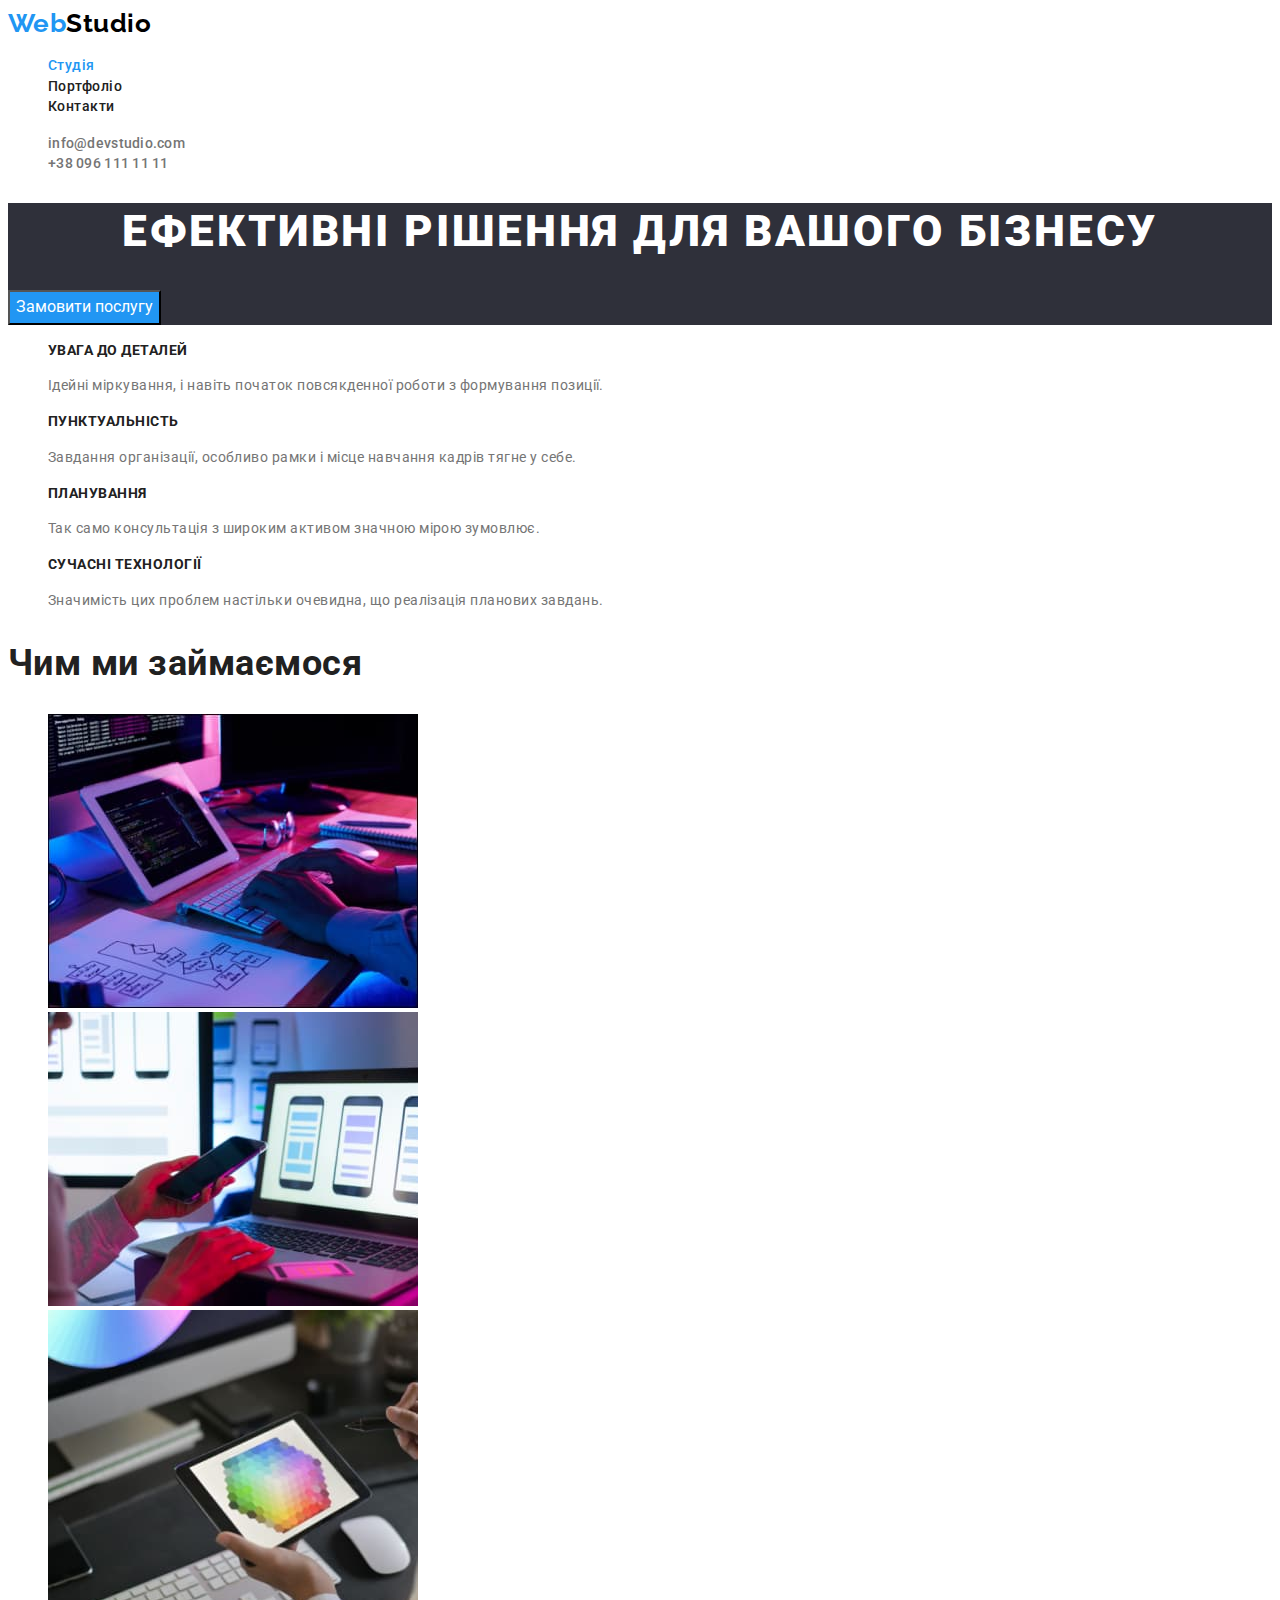
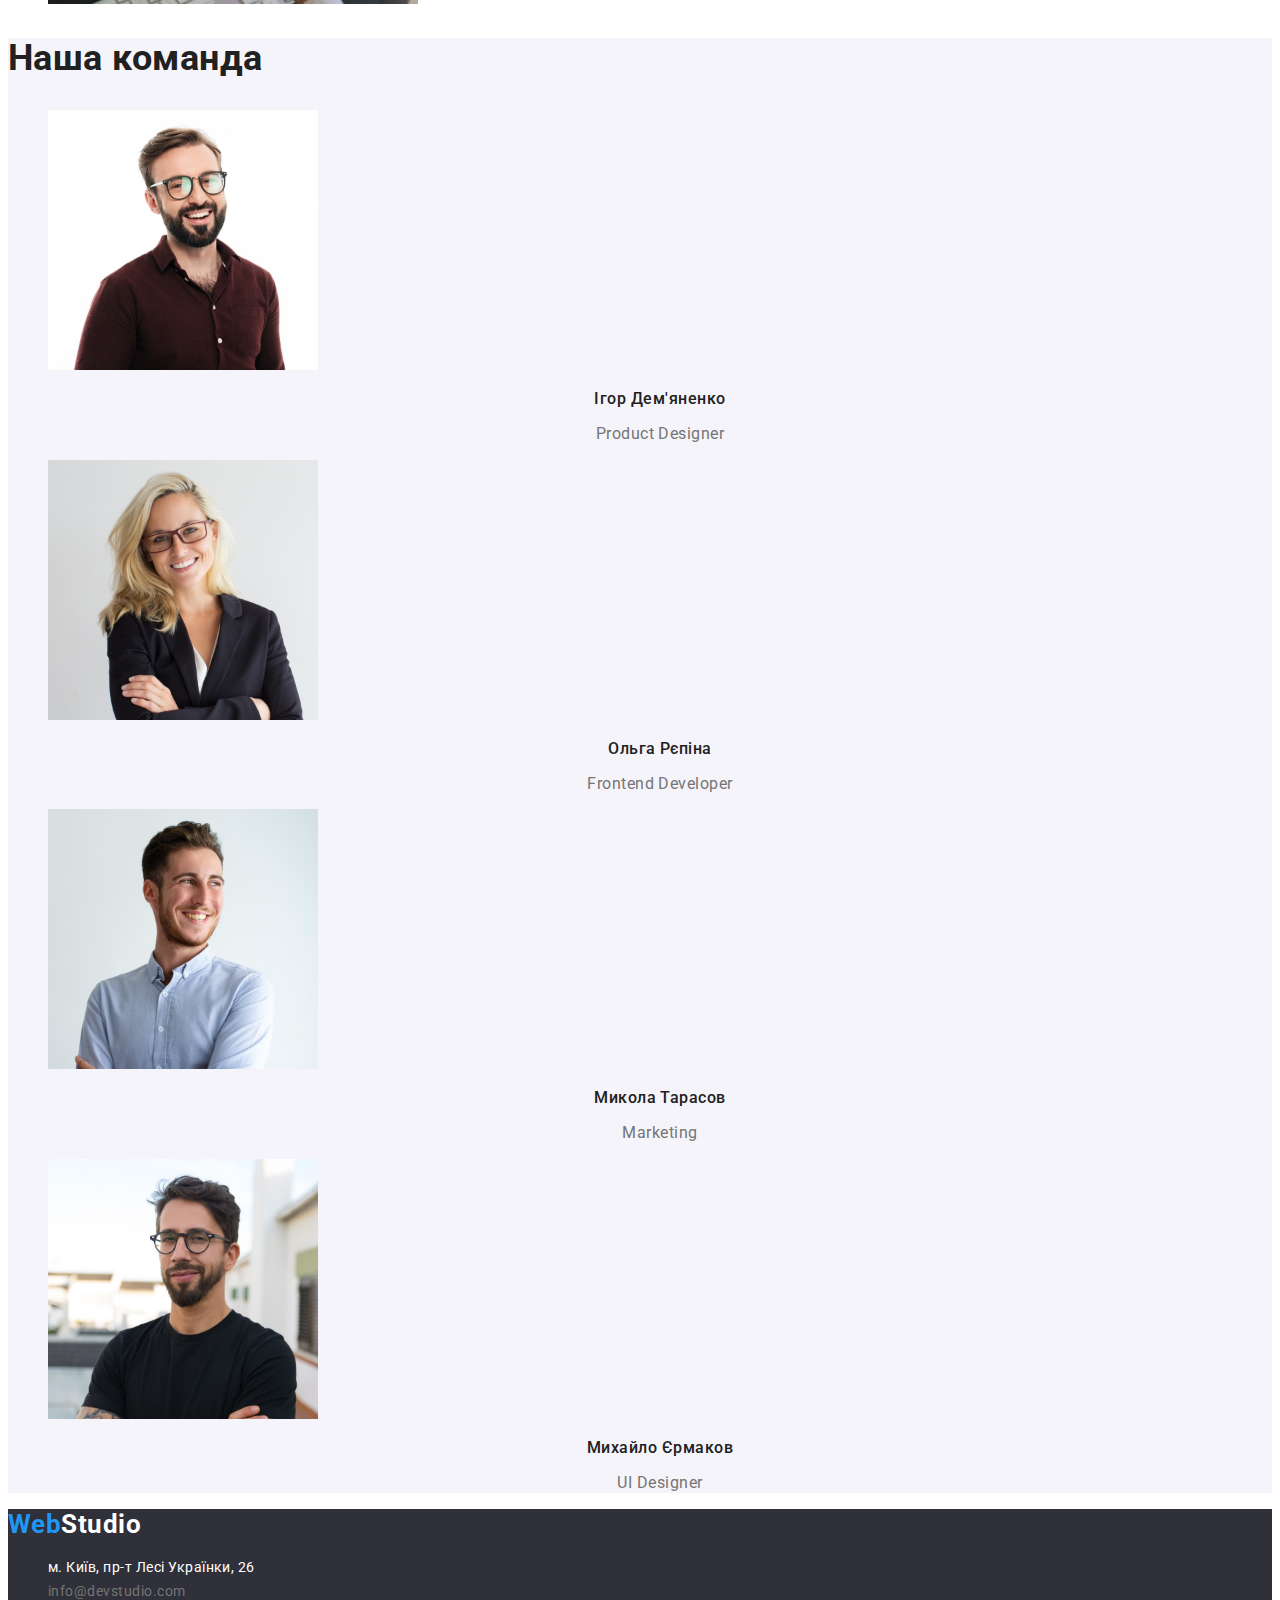
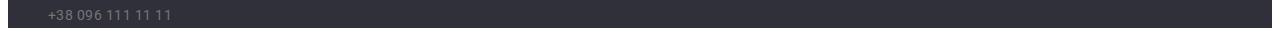
<file: index.html>
<!DOCTYPE html>
<html lang="uk">
<head>
    <meta charset="UTF-8">
    <meta http-equiv="X-UA-Compatible" content="IE=edge">
    <meta name="viewport" content="width=device-width, initial-scale=1.0">
    <title>WebStudio</title>
    <link rel="preconnect" href="https://fonts.googleapis.com">
    <link rel="preconnect" href="https://fonts.gstatic.com" crossorigin>
    <link href="https://fonts.googleapis.com/css2?family=Raleway:wght@700&family=Roboto:wght@400;500;700;900&display=swap" rel="stylesheet">
    <link rel="stylesheet" href="./css/styles.css">
</head>
<!-- Body -->
<body>
    <!-- Header -->
    <header class="page-header">
        <!-- Navigation -->
        <nav class="nav">
            <a class="logo" href="./index.html"><span class="web-logo">Web</span>Studio</a>
             <ul class="nav-list">
                 <li class="nav-item"> <a class="nav-link current" href="./index.html">Студія</a> </li>
                 <li class="nav-item"> <a class="nav-link" href="./portfolio.html">Портфоліо</a></li>
                 <li class="nav-item"> <a class="nav-link" href="#">Контакти</a></li>
             </ul>
        </nav>
        <ul class="contacts-list">
            <li class="contacts-item"> 
                <a class="contacts-link" href="mailto:info@devstudio.com">info@devstudio.com</a> 
            </li>
            <li class="contacts-item"> 
                <a class="contacts-link" href="tel:+380961111111">+38 096 111 11 11</a> 
            </li>
        </ul>
    </header>

    <!-- Main content -->

    <main class="hero">
        <!-- Рішення -->
        <section class="section">
            <h1 class="section-title">Ефективні рішення для вашого бізнесу</h1>
            <button class="section-button" type="button">Замовити послугу</button>
        </section>
        <!-- Особливості -->
        <section class="feature">
            <h2 class="visually-hidden">Особливості</h2>
            <ul class="feature-list">
                <li class="feature-item">
                    <h3 class="feature-title">УВАГА ДО ДЕТАЛЕЙ</h3>
                    <p class="feature-text">Ідейні міркування, і навіть початок повсякденної роботи з формування позиції.</p>
                </li>
                <li class="feature-item">
                    <h3 class="feature-title">ПУНКТУАЛЬНІСТЬ</h3>
                    <p class="feature-text">Завдання організації, особливо рамки і місце навчання кадрів тягне у себе.</p>
                </li>
                <li class="feature-item">
                    <h3 class="feature-title">ПЛАНУВАННЯ</h3>
                    <p class="feature-text">Так само консультація з широким активом значною мірою зумовлює.</p>
                </li>
                <li class="feature-item">
                    <h3 class="feature-title">СУЧАСНІ ТЕХНОЛОГІЇ</h3>
                    <p class="feature-text">Значимість цих проблем настільки очевидна, що реалізація планових завдань.</p>
                </li>
            </ul>
        </section>
        <!-- Чим ми займаємося -->
        <section class="about">
            <h2 class="about-title" >Чим ми займаємося</h2>
            <ul class="about-list" >
                <li class="about-picture"><img src="./images/technology/img1.jpg" alt="клавіатура" width="370"></li>
                <li class="about-picture"><img src="./images/technology/img2.jpg" alt="ноутбук" width="370"></li>
                <li class="about-picture"><img src="./images/technology/img3.jpg" alt="планшет" width="370"></li>
            </ul>
        </section>
        <!-- Team -->
        <section class="team">
            <h2 class="team-title" >Наша команда</h2>
            <ul class="team-list">
                <li class="team-item">
                    <img class="team-pic" src="./images/teamphotos/img01.jpg" alt="Фото" width="270">
                    <h3 class="team-name">Ігор Дем'яненко</h3>
                    <p class="team-post">Product Designer</p>
                </li>
                <li class="team-item">
                    <img src="./images/teamphotos/img02.jpg" alt="Фото" width="270">
                    <h3 class="team-name">Ольга Рєпіна</h3>
                    <p class="team-post">Frontend Developer</p>
                </li>
                <li class="team-item">
                    <img class="team-pic" src="./images/teamphotos/img03.jpg" alt="Фото" width="270">
                    <h3 class="team-name">Микола Тарасов</h3>
                    <p class="team-post">Marketing</p>
                </li>
                <li class="team-item">
                    <img class="team-pic" src="./images/teamphotos/img04.jpg" alt="Фото" width="270">
                    <h3 class="team-name">Михайло Єрмаков</h3>
                    <p class="team-post">UI Designer</p>
                </li>
            </ul>
        </section>
    </main>

    <!-- Footer -->

    <footer class="footer">
        <a class="footer-logo" href="#top"><span class="footer-web">Web</span>Studio</a>
        <address class="address">
            <ul class="address-list">
                <li class="address-name"><a class="address-name" href="https://goo.gl/maps/CPtrU1FHBa2aNyZL9" target="_blank" rel="noopener noreferrer nofollow">м. Київ, пр-т Лесі Українки, 26</a></li>
                <li class="address-item">
                    <a class="address-link" href="mailto:info@devstudio.com">info@devstudio.com</a>
                </li>
                <li class="address-item">
                    <a class="address-link" href="tel:+380961111111">+38 096 111 11 11</a>
                </li>
            </ul>
        </address>

    </footer>
</body>
</html>
</file>
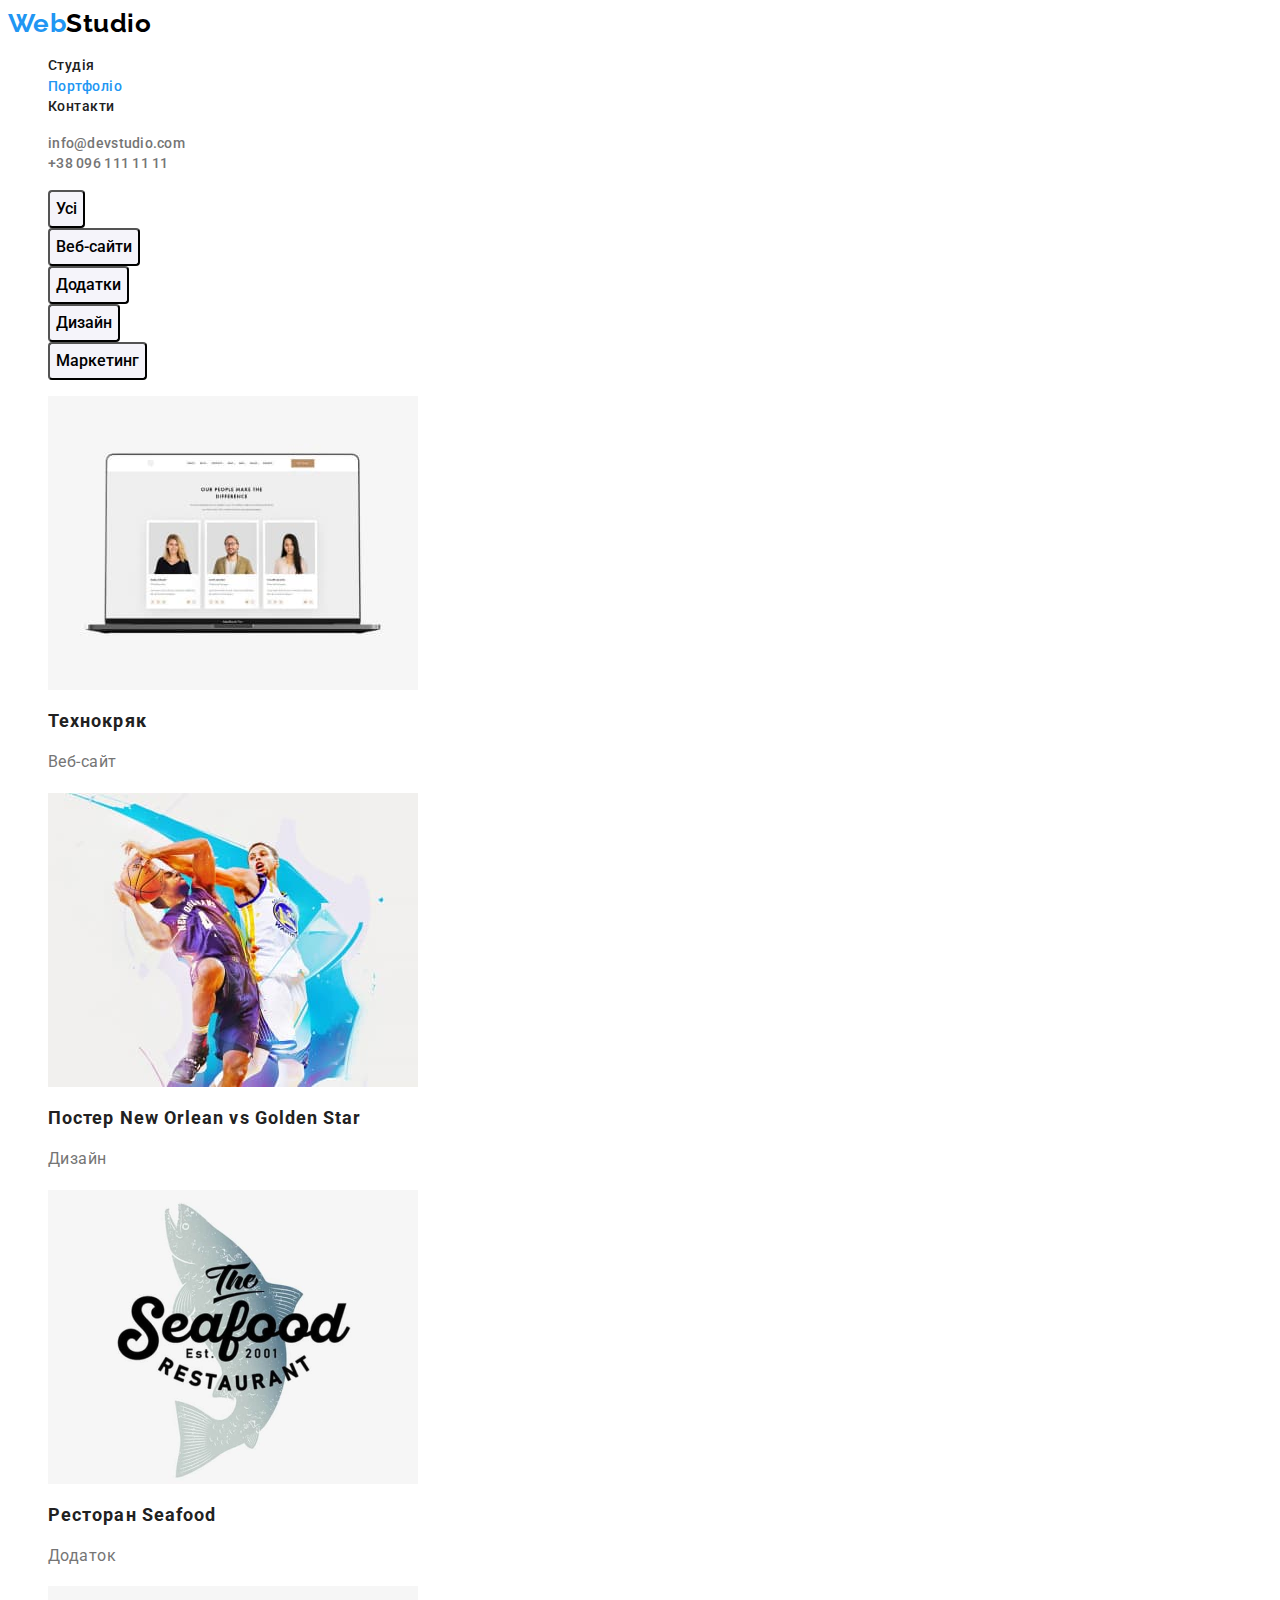
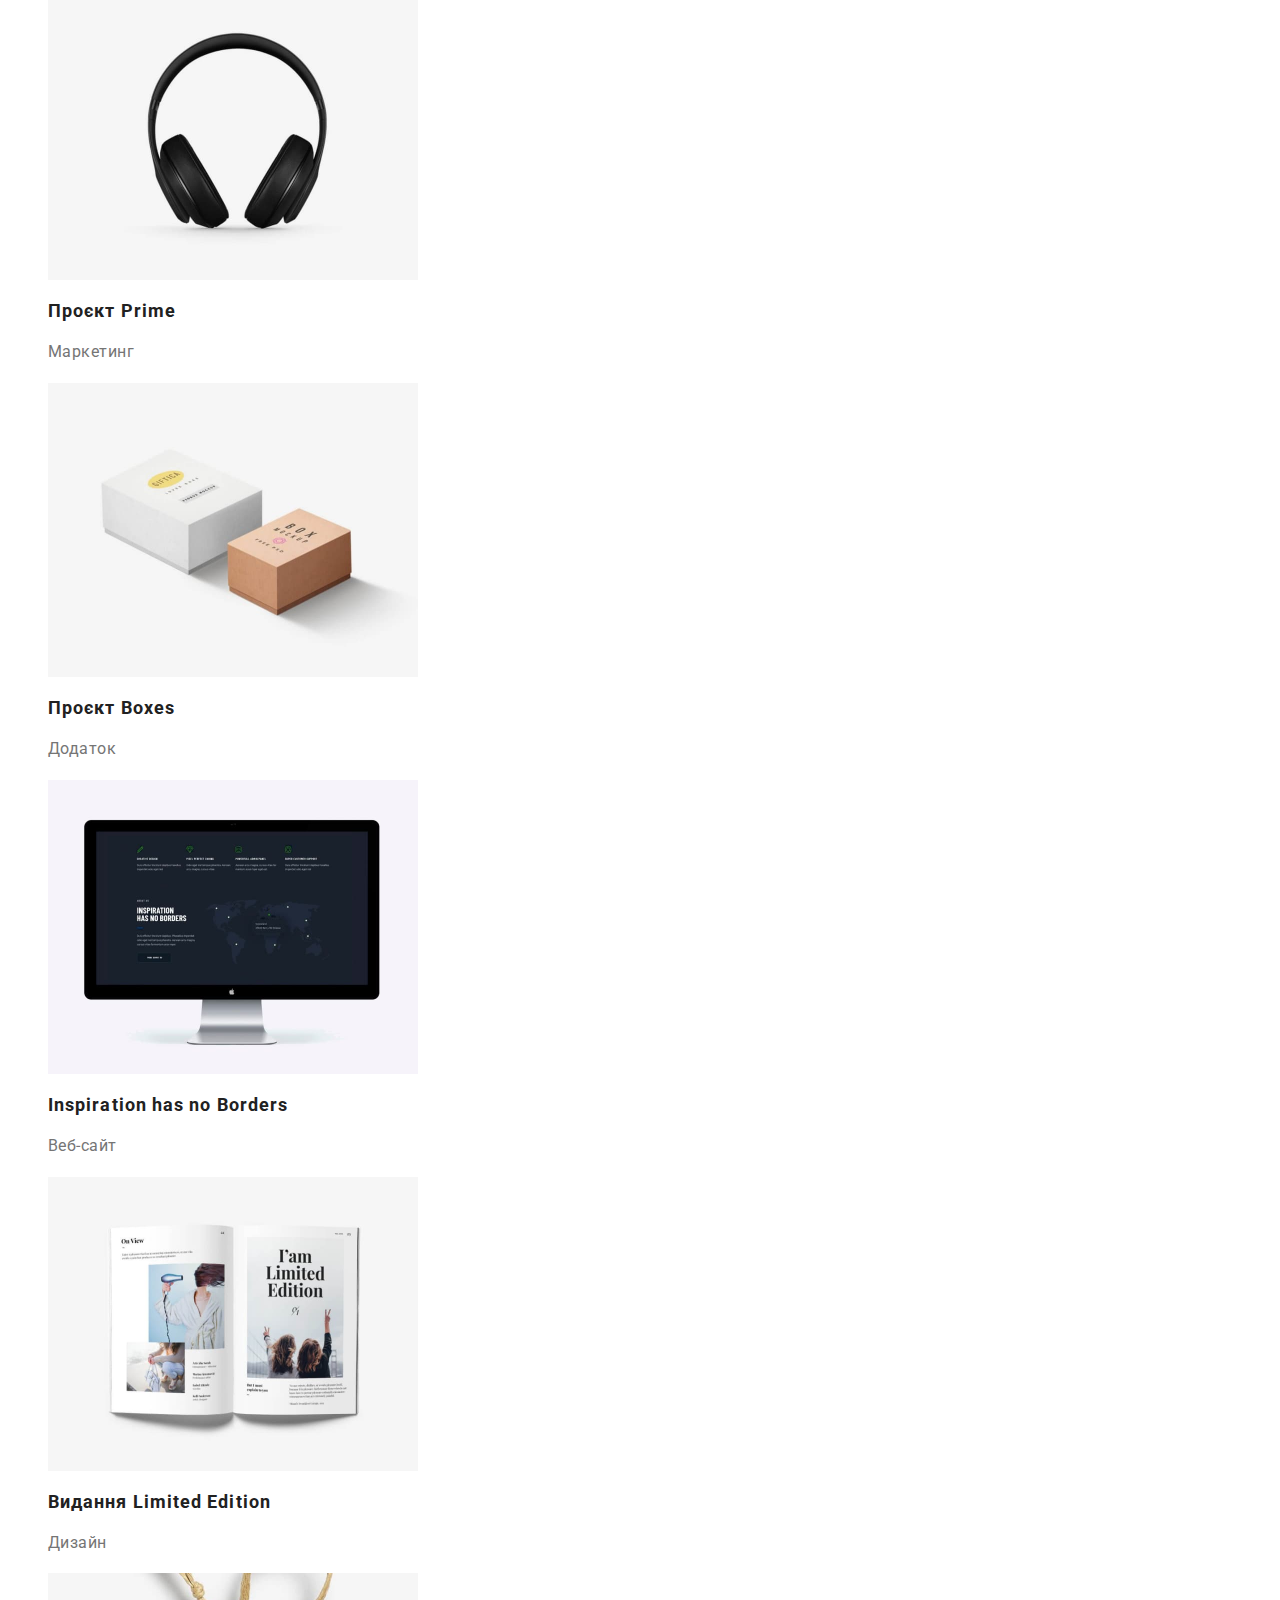
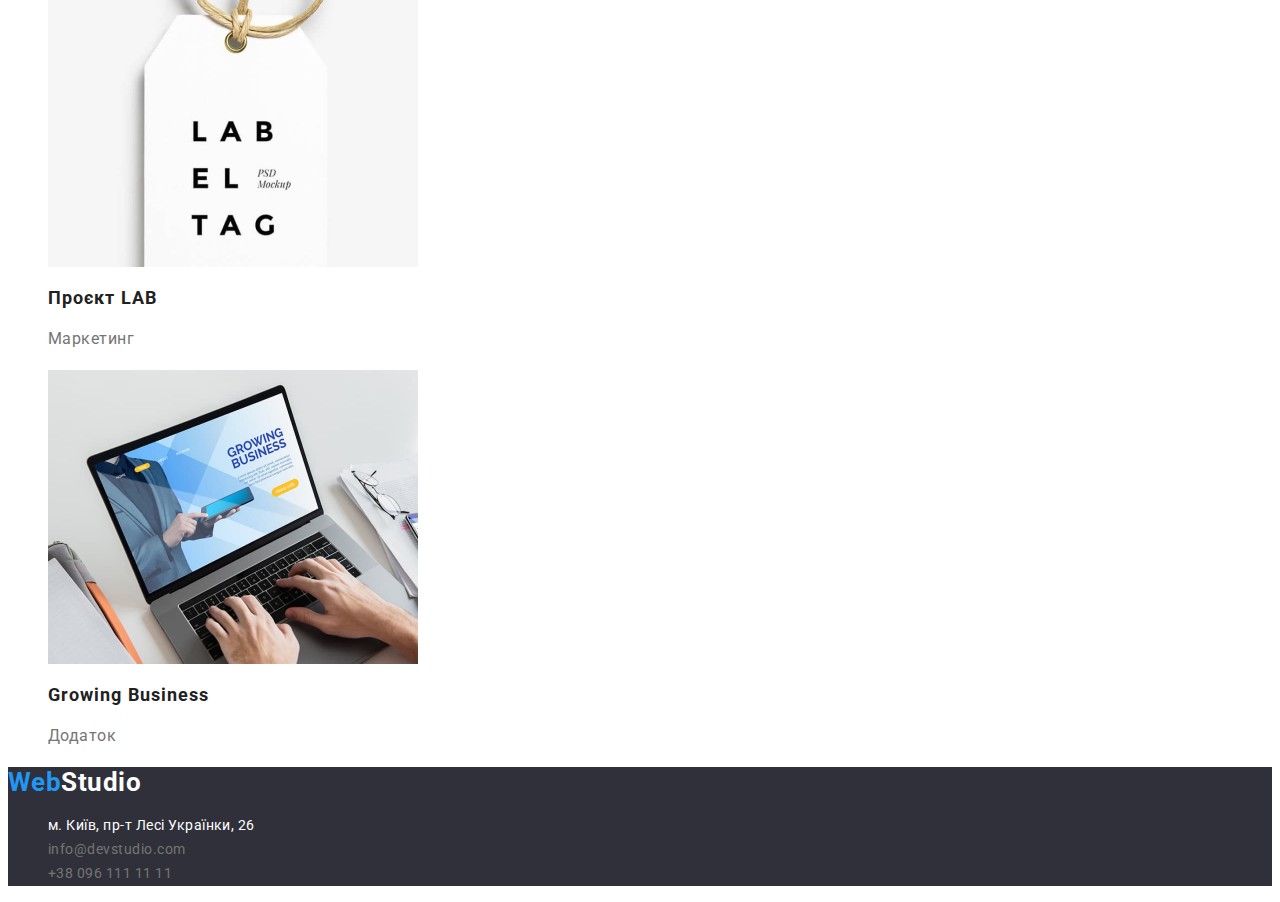
<file: portfolio.html>
<!DOCTYPE html>
<html lang="uk">
<head>
    <meta charset="UTF-8">
    <meta http-equiv="X-UA-Compatible" content="IE=edge">
    <meta name="viewport" content="width=device-width, initial-scale=1.0">
    <title>Portfolio</title>
    <link rel="preconnect" href="https://fonts.googleapis.com">
    <link rel="preconnect" href="https://fonts.gstatic.com" crossorigin>
    <link href="https://fonts.googleapis.com/css2?family=Raleway:wght@700&family=Roboto:wght@400;500;700;900&display=swap" rel="stylesheet">
    <link rel="stylesheet" href="./css/styles.css">
</head>

<!-- Body -->

<body>
    
  <!-- Header -->
    <header class="page-header">
        <!-- Navigation -->
        <nav class="nav">
            <a class="logo" href="./index.html"><span class="web-logo">Web</span>Studio</a>
             <ul class="nav-list">
                 <li class="nav-item"> <a class="nav-link" href="./index.html">Студія</a> </li>
                 <li class="nav-item"> <a class="nav-link current" href="./portfolio.html">Портфоліо</a></li>
                 <li class="nav-item"> <a class="nav-link" href="#">Контакти</a></li>
             </ul>
        </nav>
        <ul class="contacts-list">
            <li class="contacts-item"> 
                <a class="contacts-link" href="mailto:info@devstudio.com">info@devstudio.com</a> 
            </li>
            <li class="contacts-item"> 
                <a class="contacts-link" href="tel:+380961111111">+38 096 111 11 11</a> 
            </li>
        </ul>
    </header>

    <!-- Main content -->

    <main class="main-content">

        <!-- Portfolio -->
        <section class="portfolio">
            <h1 class="visually-hidden">Portfolio</h1>

            <!-- Filter -->

            <ul class="filter">
                <li class="filter-item"> <button class="filter-btn" type="button">Усі</button></li>
                <li class="filter-item"> <button class="filter-btn" type="button">Веб-сайти</button></li>
                <li class="filter-item"> <button class="filter-btn" type="button">Додатки</button></li>
                <li class="filter-item"> <button class="filter-btn" type="button">Дизайн</button></li>
                <li class="filter-item"> <button class="filter-btn" type="button">Маркетинг</button></li>
            </ul>

            <!-- Projects -->
            <h2 class="visually-hidden">Projects</h2>
            <ul class="projects">
                <li class="project-item"> 
                    <img class="project-pic" src="./images/portfolio/project1.jpg" alt="Ноутбук з відкритим сайтом" width="370">
                    <h3 class="project-title">Технокряк</h3>
                    <p class="project-desc">Веб-сайт</p>
                 </li>
                <li class="project-item"> 
                    <img class="project-pic" src="./images/portfolio/project2.jpg" alt="Постер бейсбольної команди" width="370">
                    <h3 class="project-title">Постер New Orlean vs Golden Star</h3>
                    <p class="project-desc">Дизайн</p>
                 </li>
                <li class="project-item"> 
                    <img class="project-pic" src="./images/portfolio/project3.jpg" alt="Лого ресторану" width="370">
                    <h3 class="project-title">Ресторан Seafood</h3>
                    <p class="project-desc">Додаток</p>
                 </li>
                <li class="project-item"> 
                    <img class="project-pic" src="./images/portfolio/project4.jpg" alt="Навушнки" width="370">
                    <h3 class="project-title">Проєкт Prime</h3>
                    <p class="project-desc">Маркетинг</p> 
                </li>
                <li class="project-item"> 
                    <img class="project-pic" src="./images/portfolio/project5.jpg" alt="Дві коробки" width="370">
                    <h3 class="project-title">Проєкт Boxes</h3>
                    <p class="project-desc">Додаток</p>
                 </li>
                <li class="project-item"> 
                    <img class="project-pic" src="./images/portfolio/project6.jpg" alt="Комп'ютер" width="370">
                    <h3 class="project-title">Inspiration has no Borders</h3>
                    <p class="project-desc">Веб-сайт</p> 
                </li>
                <li class="project-item"> 
                    <img class="project-pic" src="./images/portfolio/project7.jpg" alt="Відкрита книга" width="370">
                    <h3 class="project-title">Видання Limited Edition</h3>
                    <p class="project-desc">Дизайн</p> 
                </li>
                <li class="project-item"> 
                    <img class="project-pic" src="./images/portfolio/project8.jpg" alt="Етикетка" width="370">
                    <h3 class="project-title">Проєкт LAB</h3>
                    <p class="project-desc">Маркетинг</p> 
                </li>
                <li class="project-item"> 
                    <img class="project-pic" src="./images/portfolio/project9.jpg" alt="Людина працює за комп'ютером" width="370">
                    <h3 class="project-title">Growing Business</h3>
                    <p class="project-desc">Додаток</p> 
                </li>
            </ul>
        </section>

    </main>

     <!-- Footer -->

    
    <footer class="footer">
        <a class="footer-logo" href="#top"><span class="footer-web">Web</span>Studio</a>
        <address class="address">
            <ul class="address-list">
                <li><a class="address-name" href="https://goo.gl/maps/CPtrU1FHBa2aNyZL9" target="_blank" rel="noopener noreferrer nofollow">м. Київ, пр-т Лесі Українки, 26</a></li>
                <li class="address-item">
                    <a class="address-link" href="mailto:info@devstudio.com">info@devstudio.com</a>
                </li>
                <li class="address-item">
                    <a class="address-link" href="tel:+380961111111">+38 096 111 11 11</a>
                </li>
            </ul>
        </address>

    </footer>

</body>
</html>
</file>
<file: css/styles.css>
/* background: #F5F5F5 #fff */
/* secondary background-color #F5F4FA #EEE */
/* main font color #212121 */
/* logo color  #000 */
/* font color #fff  #2196F3 */
/* secondary font color #757575 */
/* footer background-color #2F303A */
/* stroke color #ECECEC */

:root {
    --primary-text-color: #212121;
    --title-text-color: #757575;
    --accent-color: #2196F3;
    --white-color: #fff;
    --background-color: #F5F4FA;
    --footer-background-color: #2f303A;
    --black-color: #000;


}

/* Body */

body {
    font-family: Roboto, sans-serif;
    letter-spacing: 0.03em;
    color: var(--primary-text-color);
}
a {
    text-decoration: none;
}
li {
    list-style: none;
}

/* Logo */

.logo {
    font-family: Raleway, sans-serif; 
    font-weight: 700;
    font-size: 26px;
    line-height: 1.19;
    color: var(--black-color);
}
.web-logo {
    color: var(--accent-color); 
}

/* Navigation */

.nav-list {}

.nav-item {}

.nav-link {
    font-weight: 500;
    font-size: 14px;
    line-height: 1.4;
    color: var(--primary-text-color);
}

.nav-link:hover,
.nav-link:focus {
    color: var(--accent-color);
}

.nav-link.current{
    color: var(--accent-color);
}

.contacts-list {}

.contacts-item {}

.contacts-link {
    font-weight: 500;
    font-size: 14px;
    line-height: 1.4;
    letter-spacing: 0.02em;
    color: var(--title-text-color);
}
.contacts-link:hover,
.contacts-link:focus {
    color: var(--accent-color);
}

/* Main content */

.hero {}

/* Section */
.section {
    background-color: var(--footer-background-color);
}
.section-title {
    font-weight: 900;
    font-size: 44px;
    line-height: 1.3;
    text-align: center;
    letter-spacing: 0.06em;
    text-transform: uppercase;
    color: var(--white-color)
}
.section-button {
    font-family: inherit;
    font-size: 16px;
    line-height: 1.8;
    color: var(--white-color);
    background-color: var(--accent-color);
    cursor: pointer;
}

/* Feature */
.feature {}

.visually-hidden {
    position: absolute;
    white-space: nowrap;
    width: 1px;
    height: 1px;
    overflow: hidden;
    border: 0;
    padding: 0;
    clip: rect(0 0 0 0);
    clip-path: inset(50%);
    margin: -1px;
}
.feature-list {}

.feature-item {}

.feature-title{
    font-weight: 700;
    font-size: 14px;
    line-height: 1.4;
    text-transform: uppercase;
}
.feature-text {
    font-size: 14px;
    line-height: 1.71;
    color: var(--title-text-color);
}

/* About */
.about{}

.about-title{
    font-weight: 700;
    font-size: 36px;
    line-height: 1.16;
}
.about-list{}
.about-picture{}

/* Team */
.team{
    background: var(--background-color);
}

.team-title{
    font-weight: 700;
    font-size: 36px;
    line-height: 1.16;
}
.team-list{}
.team-item{}
.team-pic{}

.team-name{
    font-weight: 500;
    font-size: 16px;
    line-height: 1.18;
    text-align: center;
}
.team-post{
    font-size: 16px;
    line-height: 1.18;
    text-align: center;
    color: var(--title-text-color);
}

/* Main content portfolio */
.main-content{}
.portfolio{}
.filter{}
.filter-item{}

.filter-btn{
    font-family: inherit;
    font-weight: 500;
    font-size: 16px;
    line-height: 1.6;
    text-align: center;
    height: 38px;
    left: 593px;
    top: 174px;
    background: var(--background-color);
    border-radius: 4px;
    cursor: pointer;
}
.filter-btn:hover,
.filter-btn:focus{
    color: var(--white-color);
    background-color: var(--accent-color);
}


/* Projects */
.projects{}
.project-item{}
.project-pic{}

.project-title{
    font-weight: 700;
    font-size: 18px;
    line-height: 1;
    letter-spacing: 0.06em;
}
.project-desc{
    font-weight: 400;
    font-size: 16px;
    line-height: 1.8;
    color: var(--title-text-color);
}


/* Footer */
.footer{
    background-color: var(--footer-background-color);
}
.footer-logo{
    font-weight: 700;
    font-size: 26px;
    line-height: 1.19;
    color: var(--white-color);
}
.footer-web{
    color: var(--accent-color);
}

/* Address */
.address{
    font-style: normal;
}

.address-name{
    font-weight: 400;
    font-size: 14px;
    line-height: 1.71;
    color: var(--white-color);
}
.address-list{}
.address-item{}

.address-link{
    font-weight: 400;
    font-size: 14px;
    line-height: 1.71;
    color: var(--title-text-color);
}
.address-name:hover,
.address-name:focus{
    color: var(--accent-color);
}
.address-link:hover,
.address-link:focus{
    color: var(--accent-color);
}
</file>
